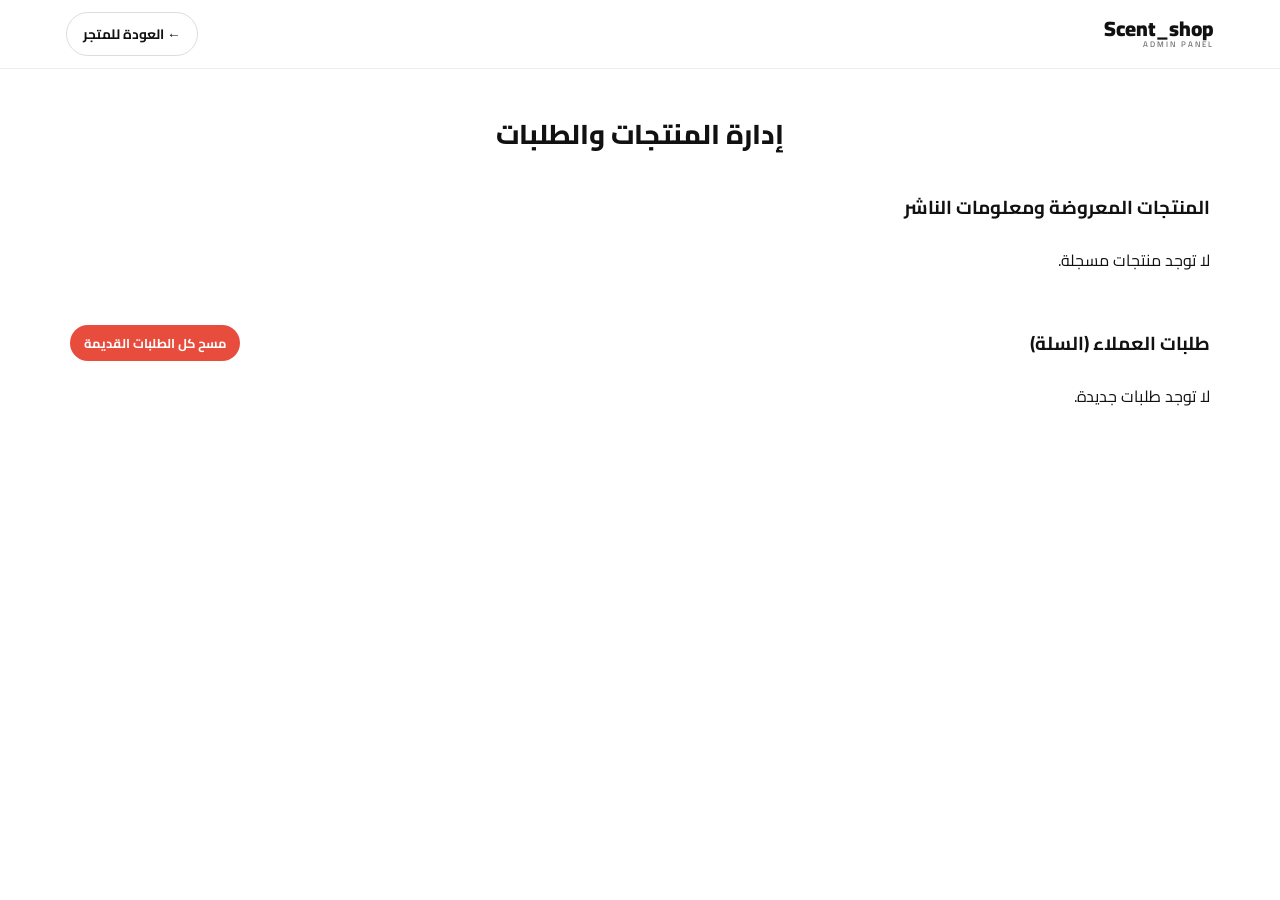
<file: admin.html>
<!DOCTYPE html>
<html lang="ar" dir="rtl">
<head>
    <meta charset="UTF-8">
    <meta name="viewport" content="width=device-width, initial-scale=1.0">
    <title>لوحة الأدمن | Scent_shop</title>
    <link rel="stylesheet" href="style.css">
    <link href="https://fonts.googleapis.com/css2?family=Cairo:wght@400;600;700;800;900&display=swap" rel="stylesheet">
</head>
<body>

    <header class="main-header">
        <div class="container header-inner">
            <a href="index.html" class="brand-logo">
                Scent_shop
                <span>ADMIN PANEL</span>
            </a>
            <a href="index.html" class="btn-outline-pill">← العودة للمتجر</a>
        </div>
    </header>

    <main class="container" style="padding: 40px 20px;">
        <h2 class="section-title">إدارة المنتجات والطلبات</h2>

        <section style="margin-bottom: 50px;">
            <div style="display: flex; justify-content: space-between; align-items: center; margin-bottom: 20px;">
                <h3>المنتجات المعروضة ومعلومات الناشر</h3>
            </div>
            <div id="adminProductsGrid" class="products-grid"></div>
        </section>

        <section>
            <div style="display: flex; justify-content: space-between; align-items: center; margin-bottom: 20px;">
                <h3>طلبات العملاء (السلة)</h3>
                <button onclick="clearOrders()" class="btn-pink" style="background:#e74c3c; padding:6px 14px; font-size:0.8rem;">مسح كل الطلبات القديمة</button>
            </div>
            <div id="adminOrdersList" class="orders-container"></div>
        </section>
    </main>

    <script>
        function renderAdminData() {
            let products = JSON.parse(localStorage.getItem('storeProducts')) || [];
            let orders = JSON.parse(localStorage.getItem('storeOrders')) || [];

            const pGrid = document.getElementById('adminProductsGrid');
            pGrid.innerHTML = '';
            if(products.length === 0) {
                pGrid.innerHTML = '<p>لا توجد منتجات مسجلة.</p>';
            } else {
                products.forEach((p, idx) => {
                    const card = document.createElement('div');
                    card.className = 'store-card';
                    card.innerHTML = `
                        <div class="store-card-img">
                            <img src="${p.image}" alt="">
                        </div>
                        <div class="store-card-info">
                            <h3>${p.name}</h3>
                            <div class="card-price">LE ${p.price}</div>
                            <div class="admin-seller-box">
                                <img src="${p.seller.avatar}" alt="">
                                <div>
                                    <strong>${p.seller.name}</strong>
                                    <span>${p.seller.email}</span>
                                </div>
                            </div>
                            <button onclick="deleteProduct(${idx})" class="btn-pink full-width" style="background:#e74c3c; margin-top:10px;">حذف المنتج</button>
                        </div>
                    `;
                    pGrid.appendChild(card);
                });
            }

            const oList = document.getElementById('adminOrdersList');
            oList.innerHTML = '';
            if(orders.length === 0) {
                oList.innerHTML = '<p>لا توجد طلبات جديدة.</p>';
            } else {
                orders.forEach(ord => {
                    const box = document.createElement('div');
                    box.className = 'order-card-admin';
                    let itemsHtml = ord.items.map(i => `<li>${i.name} - الكمية: ${i.qty} - السعر: ${i.price * i.qty} EGP</li>`).join('');
                    
                    const bName = ord.buyerName || ord.name || 'عميل غير معروف';
                    const bPhone = ord.buyerPhone || ord.phone || 'غير متوفر';
                    const bEmail = ord.buyerEmail || ord.email || 'غير متوفر';
                    const bDate = ord.date || 'وقت غير محدد';

                    box.innerHTML = `
                        <div class="order-admin-header" style="display:flex; flex-direction:column; align-items:flex-start; gap:6px;">
                            <h2 style="font-size: 1.7rem; font-weight: 900; color: var(--black);">${bName}</h2>
                            <p style="font-size: 1.1rem; font-weight: 800; color: var(--pink-main);">رقم الهاتف: ${bPhone}</p>
                            <p style="font-size: 0.85rem; color: var(--gray-text);">البريد الإلكتروني: ${bEmail}</p>
                            <span style="font-size: 0.75rem; color: #888;">وقت الطلب: ${bDate}</span>
                        </div>
                        <h4 style="margin: 14px 0 6px 0; font-size: 0.95rem; font-weight: 800;">المنتجات المطلوبة (الأوردر):</h4>
                        <ul class="order-items-list">${itemsHtml}</ul>
                        <div class="order-total-bar" style="margin-top: 10px;">إجمالي الطلب: <strong>${ord.total} EGP</strong></div>
                    `;
                    oList.appendChild(box);
                });
            }
        }

        window.deleteProduct = function(idx) {
            let products = JSON.parse(localStorage.getItem('storeProducts')) || [];
            products.splice(idx, 1);
            localStorage.setItem('storeProducts', JSON.stringify(products));
            renderAdminData();
        }

        window.clearOrders = function() {
            if(confirm('هل أنت متأكد من مسح جميع الطلبات القديمة؟')) {
                localStorage.removeItem('storeOrders');
                renderAdminData();
            }
        }

        renderAdminData();
    </script>
</body>
</html>
</file>
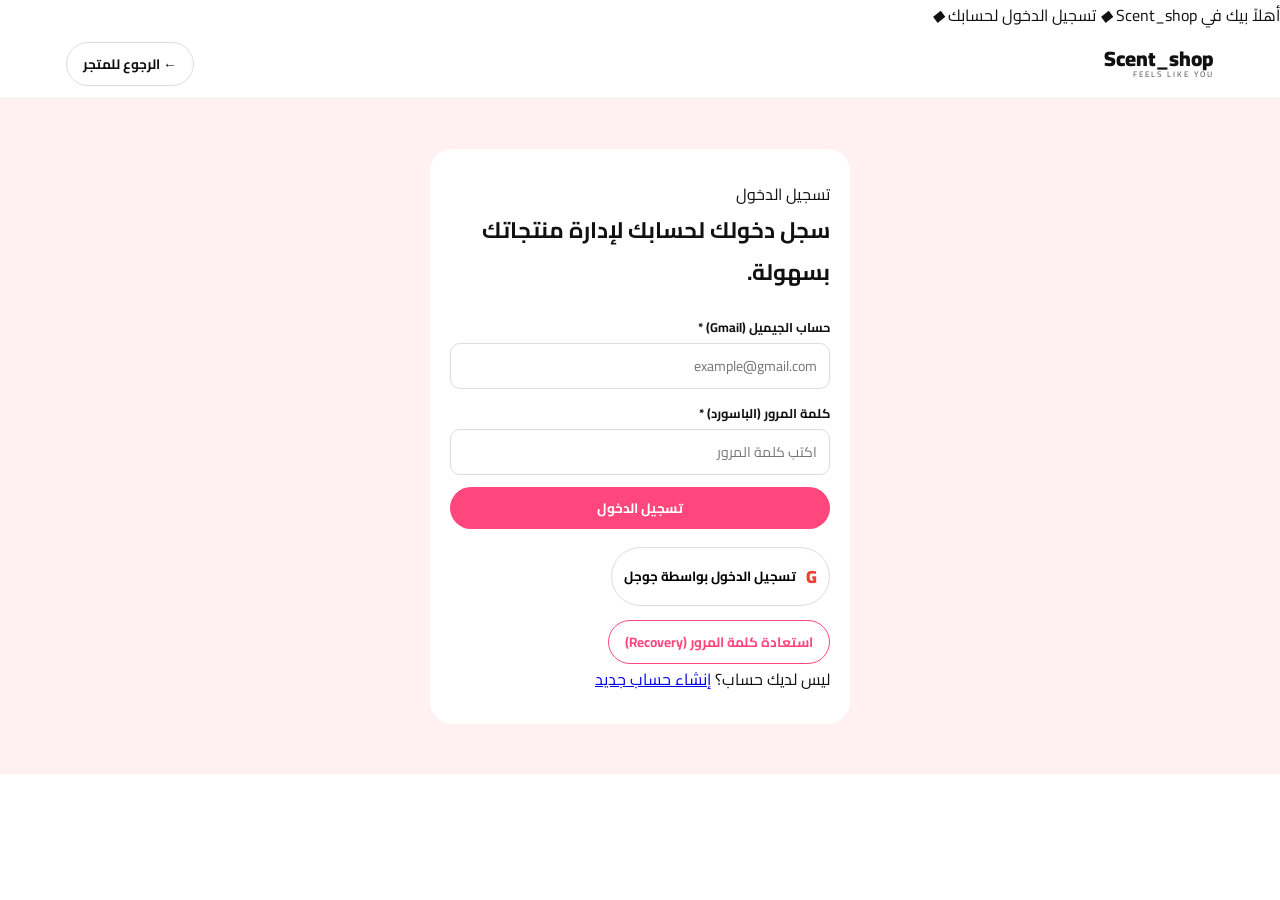
<file: login.html>
<!DOCTYPE html>
<html lang="ar" dir="rtl">
<head>
    <meta charset="UTF-8">
    <meta name="viewport" content="width=device-width, initial-scale=1.0">
    <title>تسجيل الدخول | Scent_shop</title>
    <link rel="stylesheet" href="style.css">
    <link href="https://fonts.googleapis.com/css2?family=Cairo:wght@400;600;700;800;900&display=swap" rel="stylesheet">
</head>
<body class="fade-in-body">

    <div class="announcement-bar">
        <div class="marquee-track">
            <span>أهلاً بيك في Scent_shop <i class="dot">◆</i></span>
            <span>تسجيل الدخول لحسابك <i class="dot">◆</i></span>
        </div>
    </div>

    <header class="main-header">
        <div class="container header-inner">
            <a href="index.html" class="brand-logo">
                Scent_shop
                <span>FEELS LIKE YOU</span>
            </a>
            <a href="index.html" class="btn-outline-pill">← الرجوع للمتجر</a>
        </div>
    </header>

    <main class="auth-wrapper">
        <div class="auth-card">
            <span class="mini-label">تسجيل الدخول</span>
            <h2 style="font-size: 1.4rem; margin-bottom: 22px;">سجل دخولك لحسابك لإدارة منتجاتك بسهولة.</h2>

            <form id="loginForm">
                <div class="input-group">
                    <label>حساب الجيميل (Gmail) *</label>
                    <input type="email" id="loginEmail" placeholder="example@gmail.com" required>
                </div>

                <div class="input-group">
                    <label>كلمة المرور (الباسورد) *</label>
                    <input type="password" id="loginPassword" placeholder="اكتب كلمة المرور" required>
                </div>

                <button type="submit" class="btn-pink full-width">تسجيل الدخول</button>
            </form>

            <!-- زرار تسجيل الدخول بواسطة جوجل الداخلي السلس والآمن -->
            <button type="button" id="googleLoginBtn" class="btn-google full-width" style="margin-top: 18px; border: 1px solid #ddd; padding: 12px; border-radius: 999px; background: #fff; font-weight: 700; cursor: pointer; display: flex; align-items: center; justify-content: center; gap: 10px;">
                <span style="color: #ea4335; font-weight: 900; font-size: 1.1rem;">G</span> تسجيل الدخول بواسطة جوجل
            </button>

            <button type="button" id="recoveryBtn" class="btn-outline-pill full-width" style="margin-top: 14px; border-color: var(--pink-main); color: var(--pink-main); text-align: center;">استعادة كلمة المرور (Recovery)</button>

            <p class="auth-footer-text">ليس لديك حساب؟ <a href="signup.html">إنشاء حساب جديد</a></p>
        </div>
    </main>

    <script>
        document.getElementById('loginForm').addEventListener('submit', function(e) {
            e.preventDefault();
            const email = document.getElementById('loginEmail').value.trim();
            const password = document.getElementById('loginPassword').value.trim();

            let users = JSON.parse(localStorage.getItem('storeUsers')) || [];
            const user = users.find(u => u.email === email);

            if (!user) {
                alert('لم يتم إنشاء هذا الحساب');
                return;
            }

            if (user.password !== password) {
                alert('كلمة المرور أو الجيميل غير صحيحه');
                return;
            }

            localStorage.setItem('storeUser', JSON.stringify(user));
            alert('تم تسجيل الدخول بنجاح!');
            window.location.href = 'index.html';
        });

        document.getElementById('googleLoginBtn').addEventListener('click', function() {
            const email = prompt('أدخل إيميل جوجل (Gmail) الخاص بك:');
            if (!email) return;
            const name = prompt('أدخل اسمك الحقيقي:');
            if (!name) return;
            const avatar = `https://ui-avatars.com/api/?name=${encodeURIComponent(name)}&background=ff477e&color=fff`;

            let users = JSON.parse(localStorage.getItem('storeUsers')) || [];
            let existingUser = users.find(u => u.email === email);

            if (!existingUser) {
                existingUser = { name, email, password: '', avatar };
                users.push(existingUser);
                localStorage.setItem('storeUsers', JSON.stringify(users));
            }

            localStorage.setItem('storeUser', JSON.stringify(existingUser));
            alert('تم تسجيل الدخول بواسطة جوجل بنجاح!');
            window.location.href = 'index.html';
        });

        document.getElementById('recoveryBtn').addEventListener('click', function() {
            const email = prompt('أدخل البريد الإلكتروني (Gmail) لاستعادة الحساب:');
            if (!email) return;

            let users = JSON.parse(localStorage.getItem('storeUsers')) || [];
            const user = users.find(u => u.email === email);

            if (user) {
                alert(`تم العثور على الحساب!\nالاسم: ${user.name}\nكلمة المرور: ${user.password || 'مسجل عبر جوجل'}`);
            } else {
                alert('لم يتم إنشاء هذا الحساب');
            }
        });
    </script>
</body>
</html>
</file>
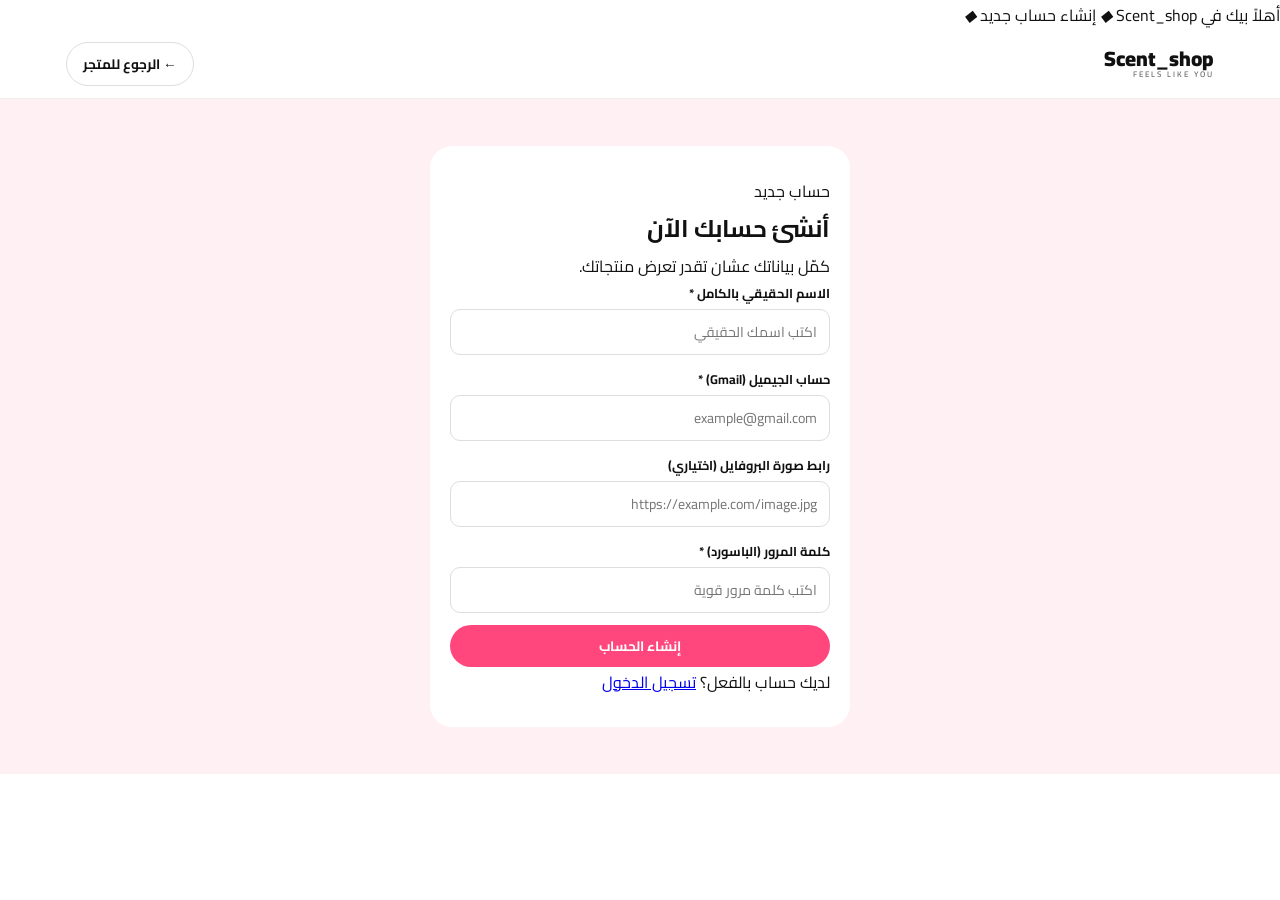
<file: signup.html>
<!DOCTYPE html>
<html lang="ar" dir="rtl">
<head>
    <meta charset="UTF-8">
    <meta name="viewport" content="width=device-width, initial-scale=1.0">
    <title>إنشاء حساب جديد | Scent_shop</title>
    <link rel="stylesheet" href="style.css">
    <link href="https://fonts.googleapis.com/css2?family=Cairo:wght@400;600;700;800;900&display=swap" rel="stylesheet">
</head>
<body>

    <div class="announcement-bar">
        <div class="marquee-track">
            <span>أهلاً بيك في Scent_shop <i class="dot">◆</i></span>
            <span>إنشاء حساب جديد <i class="dot">◆</i></span>
        </div>
    </div>

    <header class="main-header">
        <div class="container header-inner">
            <a href="index.html" class="brand-logo">
                Scent_shop
                <span>FEELS LIKE YOU</span>
            </a>
            <a href="index.html" class="btn-outline-pill">← الرجوع للمتجر</a>
        </div>
    </header>

    <main class="auth-wrapper">
        <div class="auth-card">
            <span class="mini-label">حساب جديد</span>
            <h2>أنشئ حسابك الآن</h2>
            <p class="auth-sub">كمّل بياناتك عشان تقدر تعرض منتجاتك.</p>

            <form id="registerForm">
                <div class="input-group">
                    <label>الاسم الحقيقي بالكامل *</label>
                    <input type="text" id="regName" placeholder="اكتب اسمك الحقيقي" required>
                </div>

                <div class="input-group">
                    <label>حساب الجيميل (Gmail) *</label>
                    <input type="email" id="regEmail" placeholder="example@gmail.com" required>
                </div>

                <div class="input-group">
                    <label>رابط صورة البروفايل (اختياري)</label>
                    <input type="url" id="regAvatar" placeholder="https://example.com/image.jpg">
                </div>

                <div class="input-group">
                    <label>كلمة المرور (الباسورد) *</label>
                    <input type="password" id="regPassword" placeholder="اكتب كلمة مرور قوية" required>
                </div>

                <button type="submit" class="btn-pink full-width">إنشاء الحساب</button>
            </form>

            <p class="auth-footer-text">لديك حساب بالفعل؟ <a href="login.html">تسجيل الدخول</a></p>
        </div>
    </main>

    <script>
        const urlParams = new URLSearchParams(window.location.search);
        const passedEmail = urlParams.get('email');
        if (passedEmail) {
            document.getElementById('regEmail').value = passedEmail;
        }

        document.getElementById('registerForm').addEventListener('submit', function(e) {
            e.preventDefault();
            const name = document.getElementById('regName').value.trim();
            const email = document.getElementById('regEmail').value.trim();
            const password = document.getElementById('regPassword').value.trim();
            let avatar = document.getElementById('regAvatar').value.trim();

            if (!avatar) {
                avatar = `https://ui-avatars.com/api/?name=${encodeURIComponent(name)}&background=ff477e&color=fff`;
            }

            let users = JSON.parse(localStorage.getItem('storeUsers')) || [];
            if (users.find(u => u.email === email)) {
                alert('هذا الإيميل مسجل مسبقاً!');
                return;
            }

            const newUser = { name, email, password, avatar };
            users.push(newUser);
            localStorage.setItem('storeUsers', JSON.stringify(users));
            localStorage.setItem('storeUser', JSON.stringify(newUser));

            alert('تم إنشاء الحساب بنجاح!');
            window.location.href = 'index.html';
        });
    </script>
</body>
</html>
</file>
<file: style.css>
:root {
    --pink-main: #ff477e;
    --pink-hover: #f0326b;
    --pink-soft: #fff0f4;
    --black: #111111;
    --white: #ffffff;
    --gray-text: #666666;
    --border-light: #eeeeee;
}

* {
    box-sizing: border-box;
    margin: 0;
    padding: 0;
    font-family: 'Cairo', sans-serif;
}

.fade-in-body {
    background-color: var(--black);
    animation: fadeInPage 0.8s ease-in-out forwards;
}

@keyframes fadeInPage {
    0% { background-color: #000000; opacity: 0; }
    100% { background-color: var(--white); opacity: 1; }
}

body {
    color: var(--black);
    overflow-x: hidden;
}

.container {
    max-width: 1180px;
    margin: 0 auto;
    padding: 0 16px;
}

/* الشريط العلوي الذكي وتأثير ظهور بالماوس */
.top-hover-bar {
    background: var(--black);
    color: var(--white);
    height: 0;
    overflow: hidden;
    transition: height 0.3s ease, padding 0.3s ease;
    position: relative;
    z-index: 100;
    padding-left: 20px;
    padding-right: 20px;
}

body:hover .top-hover-bar,
.top-hover-bar:hover {
    height: 48px;
    padding-top: 8px;
    padding-bottom: 8px;
    padding-left: 20px;
    padding-right: 20px;
}

.top-bar-inner {
    display: flex;
    justify-content: space-between;
    align-items: center;
    max-width: 100%;
    position: relative;
}

.top-bar-brand {
    color: var(--white);
    text-decoration: none;
    font-weight: 900;
    font-size: 1rem;
}

/* أزرار التنقل والقائمة المنسدلة بالسهم في البار العلوي */
.top-nav-links {
    display: flex;
    gap: 20px;
    align-items: center;
}

.top-nav-links > a {
    color: #cccccc;
    text-decoration: none;
    font-size: 0.85rem;
    font-weight: 700;
    transition: color 0.2s;
}

.top-nav-links > a:hover {
    color: var(--white);
}

/* حاوية القائمة المنسدلة بالسهم */
.dropdown-wrapper {
    position: relative;
    display: inline-block;
}

.dropdown-toggle-btn {
    background: transparent;
    color: #cccccc;
    border: none;
    font-size: 0.85rem;
    font-weight: 700;
    cursor: pointer;
    display: flex;
    align-items: center;
    gap: 6px;
    padding: 4px 8px;
}

.dropdown-toggle-btn:hover {
    color: var(--white);
}

.arrow-icon {
    font-size: 0.6rem;
}

/* قائمة منسدلة تختفي وتظهر عند النقر */
.dropdown-menu-box {
    position: absolute;
    top: 35px;
    right: 0;
    background: #1a1a1a;
    border: 1px solid #333;
    border-radius: 10px;
    padding: 8px 0;
    width: 150px;
    display: none;
    flex-direction: column;
    box-shadow: 0 4px 12px rgba(0,0,0,0.4);
    z-index: 105;
}

.dropdown-menu-box.show {
    display: flex;
}

.dropdown-menu-box a {
    color: #ddd;
    text-decoration: none;
    font-size: 0.82rem;
    font-weight: 700;
    padding: 8px 16px;
    transition: background 0.2s;
}

.dropdown-menu-box a:hover {
    background: #333;
    color: var(--pink-main);
}

/* أزرار السلة والحسابات على اليمين */
.top-auth-links {
    display: flex;
    gap: 12px;
    align-items: center;
    margin-right: 10px;
}

.cart-btn-top {
    background: var(--pink-soft);
    color: var(--pink-main);
    border: none;
    padding: 4px 10px;
    border-radius: 999px;
    font-weight: 800;
    cursor: pointer;
    font-size: 0.78rem;
}

.auth-link-item {
    color: #cccccc;
    text-decoration: none;
    font-size: 0.82rem;
    font-weight: 700;
}

.auth-link-item:hover {
    color: var(--white);
}

.btn-signup-highlight {
    background: var(--pink-main);
    color: var(--white) !important;
    padding: 4px 12px;
    border-radius: 999px;
}

.main-header {
    background: var(--white);
    border-bottom: 1px solid var(--border-light);
    padding: 12px 0;
    position: sticky;
    top: 0;
    z-index: 90;
}

.header-inner {
    display: flex;
    justify-content: space-between;
    align-items: center;
    flex-wrap: wrap;
    gap: 10px;
}

.brand-logo {
    text-decoration: none;
    color: var(--black);
    font-weight: 900;
    font-size: 1.3rem;
    line-height: 1;
    display: flex;
    flex-direction: column;
}

.brand-logo span {
    font-size: 0.5rem;
    letter-spacing: 2px;
    font-weight: 600;
    color: var(--gray-text);
    margin-top: 2px;
}

.header-right-actions {
    display: flex;
    align-items: center;
    gap: 10px;
    flex-wrap: wrap;
}

.cart-btn-nav {
    background: var(--pink-soft);
    color: var(--pink-main);
    border: none;
    padding: 6px 12px;
    border-radius: 999px;
    font-weight: 800;
    cursor: pointer;
    font-size: 0.82rem;
}

.user-profile-nav {
    display: flex;
    align-items: center;
    gap: 8px;
    font-weight: 800;
    font-size: 0.85rem;
}

.user-profile-nav img {
    width: 30px;
    height: 30px;
    border-radius: 50%;
    object-fit: cover;
    border: 2px solid var(--pink-main);
}

.logout-btn-nav {
    background: #e74c3c;
    color: #ffffff;
    border: none;
    padding: 4px 8px;
    border-radius: 999px;
    font-size: 0.7rem;
    font-weight: 700;
    cursor: pointer;
}

.btn-pink {
    background: var(--pink-main);
    color: var(--white);
    border: none;
    border-radius: 999px;
    padding: 8px 18px;
    font-size: 0.85rem;
    font-weight: 700;
    cursor: pointer;
    transition: 0.2s ease;
}

.btn-pink:hover {
    background: var(--pink-hover);
}

.btn-pink.full-width {
    width: 100%;
}

.btn-outline-pill {
    border: 1px solid #dddddd;
    background: var(--white);
    color: var(--black);
    border-radius: 999px;
    padding: 8px 16px;
    font-size: 0.85rem;
    font-weight: 700;
    text-decoration: none;
}

.hero-section {
    padding: 40px 0;
    border-bottom: 1px solid var(--border-light);
}

.hero-grid {
    display: grid;
    grid-template-columns: 1fr 1fr;
    gap: 30px;
    align-items: center;
}

.hero-text h1 {
    font-size: 2rem;
    font-weight: 900;
    line-height: 1.2;
    margin-bottom: 12px;
}

.hero-text p {
    color: var(--gray-text);
    font-size: 0.95rem;
    margin-bottom: 20px;
}

.hero-actions {
    display: flex;
    gap: 10px;
    flex-wrap: wrap;
}

.hero-card-placeholder {
    background: #fafafa;
    border: 2px dashed #e0e0e0;
    border-radius: 20px;
    height: 280px;
    display: flex;
    flex-direction: column;
    justify-content: center;
    align-items: center;
    text-align: center;
    padding: 20px;
}

.floating-badge {
    background: var(--pink-soft);
    color: var(--pink-main);
    padding: 4px 12px;
    border-radius: 999px;
    font-weight: 800;
    font-size: 0.78rem;
    margin-bottom: 10px;
}

.bestsellers-section {
    padding: 50px 0;
}

.section-title {
    text-align: center;
    font-size: 1.7rem;
    font-weight: 800;
    margin-bottom: 30px;
}

.empty-box {
    text-align: center;
    max-width: 440px;
    margin: 0 auto;
    padding: 35px 20px;
    border-radius: 20px;
    background: #fafafa;
    border: 1px solid var(--border-light);
}

.products-grid {
    display: grid;
    grid-template-columns: repeat(auto-fill, minmax(250px, 1fr));
    gap: 20px;
}

.store-card {
    background: var(--white);
    border: 1px solid var(--border-light);
    border-radius: 18px;
    padding: 14px;
    display: flex;
    flex-direction: column;
}

.store-card-img {
    position: relative;
    height: 220px;
    background: #f9f9f9;
    border-radius: 12px;
    overflow: hidden;
    margin-bottom: 10px;
}

.store-card-img img {
    width: 100%;
    height: 100%;
    object-fit: cover;
}

.card-tag {
    position: absolute;
    top: 8px;
    right: 8px;
    background: var(--white);
    color: var(--black);
    padding: 3px 8px;
    border-radius: 999px;
    font-size: 0.7rem;
    font-weight: 800;
}

.store-card-info h3 {
    font-size: 1.05rem;
    font-weight: 800;
    margin-bottom: 4px;
}

.card-sub {
    color: var(--gray-text);
    font-size: 0.8rem;
    margin-bottom: 6px;
}

.card-price {
    font-size: 0.95rem;
    font-weight: 800;
    color: var(--black);
    margin-bottom: 8px;
}

.qty-action-row {
    display: flex;
    gap: 6px;
    align-items: center;
    margin-bottom: 8px;
}

.qty-selector {
    display: flex;
    border: 1px solid #ddd;
    border-radius: 8px;
    overflow: hidden;
}

.qty-selector button {
    background: #f1f1f1;
    border: none;
    padding: 4px 8px;
    cursor: pointer;
    font-weight: 800;
}

.qty-selector span {
    padding: 4px 10px;
    font-weight: 800;
    font-size: 0.85rem;
}

.seller-tag {
    font-size: 0.7rem;
    color: var(--gray-text);
}

.auth-wrapper {
    background: var(--pink-soft);
    min-height: 75vh;
    display: flex;
    align-items: center;
    justify-content: center;
    padding: 40px 16px;
}

.auth-card {
    background: var(--white);
    width: 100%;
    max-width: 420px;
    border-radius: 22px;
    padding: 30px 20px;
}

.modal-backdrop {
    position: fixed;
    inset: 0;
    background: rgba(0,0,0,0.55);
    backdrop-filter: blur(4px);
    display: none;
    justify-content: center;
    align-items: center;
    padding: 12px;
    z-index: 999;
}

.modal-backdrop.open {
    display: flex;
}

.modal-card {
    background: var(--white);
    width: 100%;
    max-width: 440px;
    border-radius: 20px;
    padding: 20px;
    max-height: 90vh;
    overflow-y: auto;
}

.modal-top {
    display: flex;
    justify-content: space-between;
    align-items: center;
    margin-bottom: 14px;
}

.close-x {
    background: none;
    border: none;
    font-size: 1.6rem;
    cursor: pointer;
}

.preview-area {
    width: 100%;
    height: 160px;
    background: #f9f9f9;
    border: 1.5px dashed #ddd;
    border-radius: 14px;
    display: flex;
    align-items: center;
    justify-content: center;
    overflow: hidden;
    margin-bottom: 10px;
}

.media-buttons {
    display: flex;
    gap: 8px;
    margin-bottom: 14px;
}

.media-btn {
    flex: 1;
    background: var(--pink-soft);
    color: var(--pink-main);
    padding: 8px;
    border-radius: 999px;
    text-align: center;
    font-weight: 800;
    font-size: 0.8rem;
    cursor: pointer;
}

.input-group {
    margin-bottom: 12px;
}

.input-row {
    display: flex;
    gap: 10px;
}

.input-row .input-group {
    flex: 1;
}

.input-group label {
    display: block;
    font-size: 0.8rem;
    font-weight: 700;
    margin-bottom: 4px;
}

.input-group input,
.input-group select,
.input-group textarea {
    width: 100%;
    padding: 9px 12px;
    border: 1px solid #ddd;
    border-radius: 10px;
    font-size: 0.88rem;
    outline: none;
}

.cart-item-row {
    display: flex;
    align-items: center;
    gap: 10px;
    margin-bottom: 10px;
    border-bottom: 1px solid #eee;
    padding-bottom: 8px;
}

.cart-item-row img {
    width: 44px;
    height: 44px;
    object-fit: cover;
    border-radius: 6px;
}

.cart-item-details {
    flex: 1;
}

.cart-item-details h4 {
    font-size: 0.9rem;
    font-weight: 800;
}

.cart-item-details span {
    font-size: 0.75rem;
    color: var(--gray-text);
}

.remove-item-btn {
    background: none;
    border: none;
    color: #e74c3c;
    font-size: 1.2rem;
    cursor: pointer;
}

.cart-total-box {
    display: flex;
    justify-content: space-between;
    font-size: 1.05rem;
    margin-top: 12px;
    border-top: 1px solid #ddd;
    padding-top: 10px;
}

.site-footer {
    padding: 40px 16px;
    text-align: center;
    background: var(--white);
    border-top: 1px solid var(--border-light);
}

.red-dash {
    width: 24px;
    height: 2px;
    background: var(--pink-main);
    margin: 0 auto;
}

@media (max-width: 768px) {
    .hero-grid {
        grid-template-columns: 1fr;
    }
    .hero-text h1 {
        font-size: 1.7rem;
    }
}
.admin-top-link {
    color: var(--pink-main) !important;
    font-weight: 900 !important;
}
</file>
